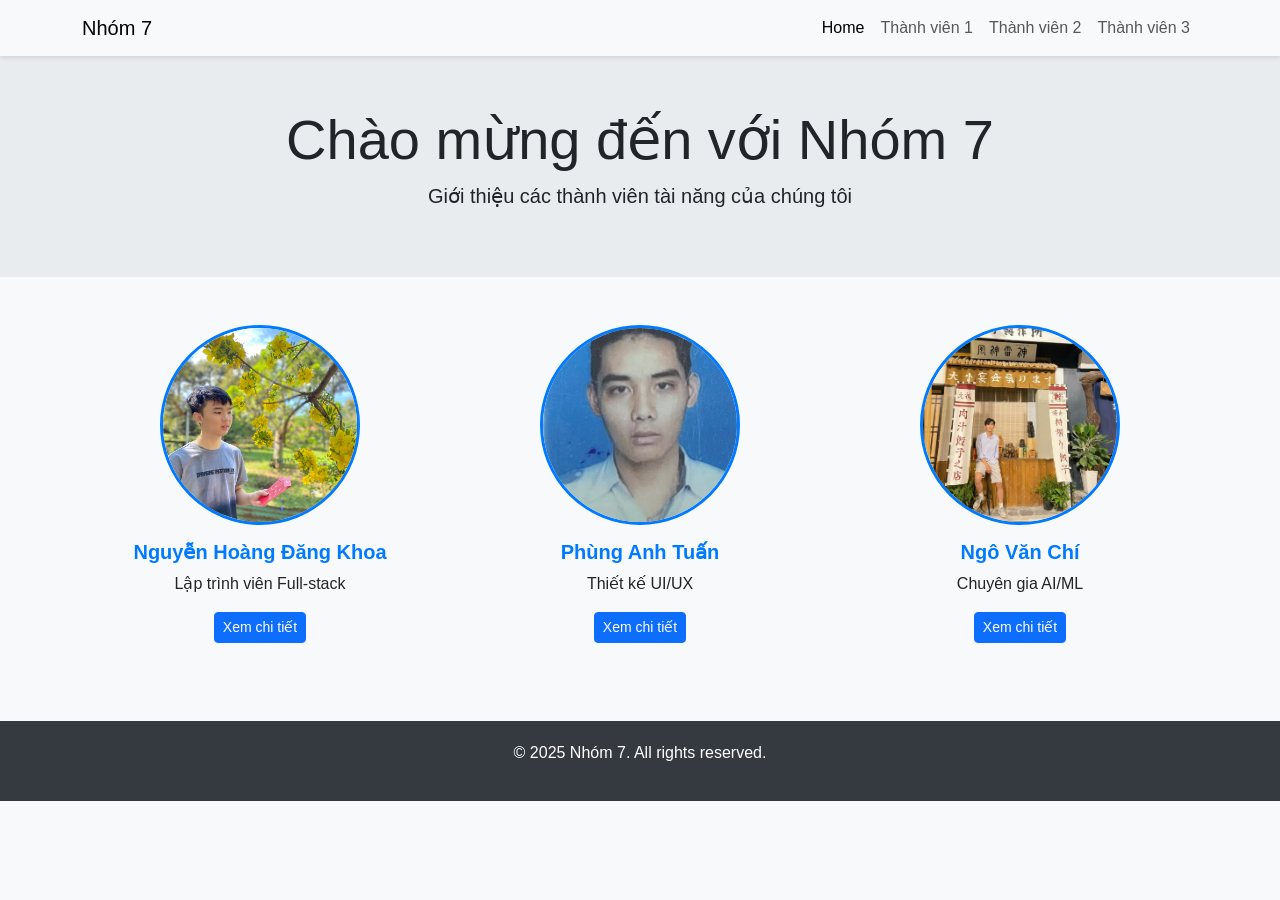
<file: index.html>
<!DOCTYPE html>
<html lang="vi">
<head>
  <meta charset="UTF-8">
  <meta name="viewport" content="width=device-width, initial-scale=1.0">
  <title>Giới thiệu Nhóm 7</title>
  <!-- Bootstrap CSS -->
  <link href="https://cdn.jsdelivr.net/npm/bootstrap@5.3.3/dist/css/bootstrap.min.css" rel="stylesheet" integrity="sha384-QWTKZyjpPEjISv5WaRU9OFeRpok6YctnYmDr5pNlyT2bRjXh0JMhjY6hW+ALEwIH" crossorigin="anonymous">
  <!-- Custom CSS -->
  <style>
    body {
      font-family: 'Arial', sans-serif;
      background-color: #f8f9fa;
    }
    .navbar {
      box-shadow: 0 2px 4px rgba(0, 0, 0, 0.1);
    }
    .hero-section {
      text-align: center;
      padding: 50px 0;
      background-color: #e9ecef;
    }
    .team-member {
      text-align: center;
      margin-bottom: 30px;
    }
    .team-member img {
      width: 200px;
      height: 200px;
      object-fit: cover;
      border-radius: 50%;
      margin-bottom: 15px;
      border: 3px solid #007bff;
    }
    .team-member h5 {
      color: #007bff;
      font-weight: bold;
    }
    .footer {
      text-align: center;
      padding: 20px 0;
      background-color: #343a40;
      color: white;
      position: relative;
      bottom: 0;
      width: 100%;
    }
  </style>
</head>
<body>
  <!-- Navbar -->
  <nav class="navbar navbar-expand-lg navbar-light bg-light">
    <div class="container">
      <a class="navbar-brand" href="index.html">Nhóm 7</a>
      <button class="navbar-toggler" type="button" data-bs-toggle="collapse" data-bs-target="#navbarNav" aria-controls="navbarNav" aria-expanded="false" aria-label="Toggle navigation">
        <span class="navbar-toggler-icon"></span>
      </button>
      <div class="collapse navbar-collapse" id="navbarNav">
        <ul class="navbar-nav ms-auto">
          <li class="nav-item">
            <a class="nav-link active" aria-current="page" href="index.html">Home</a>
          </li>
          <li class="nav-item">
            <a class="nav-link" href="students/NguyenHoangDangKhoa.html">Thành viên 1</a>
          </li>
          <li class="nav-item">
            <a class="nav-link" href="students/PhungAnhTuan.html">Thành viên 2</a>
          </li>
          <li class="nav-item">
            <a class="nav-link" href="students/NgoVanChi.html">Thành viên 3</a>
          </li>
        </ul>
      </div>
    </div>
  </nav>

  <!-- Hero Section -->
  <div class="hero-section">
    <div class="container">
      <h1 class="display-4">Chào mừng đến với Nhóm 7</h1>
      <p class="lead">Giới thiệu các thành viên tài năng của chúng tôi</p>
    </div>
  </div>

  <!-- Team Members Section -->
  <div class="container my-5">
    <div class="row">
      <!-- Thành viên 1 -->
      <div class="col-md-4 team-member">
        <img src="images/svtb-show.jpg" alt="Ảnh Thành viên 1">
        <h5>Nguyễn Hoàng Đăng Khoa</h5>
        <p>Lập trình viên Full-stack</p>
        <a href="students/NguyenHoangDangKhoa.html" class="btn btn-primary btn-sm">Xem chi tiết</a>
      </div>
      <!-- Thành viên 2 -->
      <div class="col-md-4 team-member">
        <img src="images/tuan.jpg" alt="Ảnh Thành viên 2">
        <h5>Phùng Anh Tuấn</h5>
        <p>Thiết kế UI/UX</p>
        <a href="students/PhungAnhTuan.html" class="btn btn-primary btn-sm">Xem chi tiết</a>
      </div>
      <!-- Thành viên 3 -->
      <div class="col-md-4 team-member">
        <img src="images/vanchi.png" alt="Ảnh Thành viên 3">
        <h5>Ngô Văn Chí</h5>
        <p>Chuyên gia AI/ML</p>
        <a href="students/NgoVanChi.html" class="btn btn-primary btn-sm">Xem chi tiết</a>
      </div>
    </div>
  </div>

  <!-- Footer -->
  <div class="footer">
    <p>&copy; 2025 Nhóm 7. All rights reserved.</p>
  </div>

  <!-- Bootstrap JS -->
  <script src="https://cdn.jsdelivr.net/npm/bootstrap@5.3.3/dist/js/bootstrap.bundle.min.js" integrity="sha384-YvpcrYf0tY3lHB60NNkmXc5s9fDVZLESaAA55NDzOxhy9GkcIdslK1eN7N6jIeHz" crossorigin="anonymous"></script>
</body>
</html>
</file>
